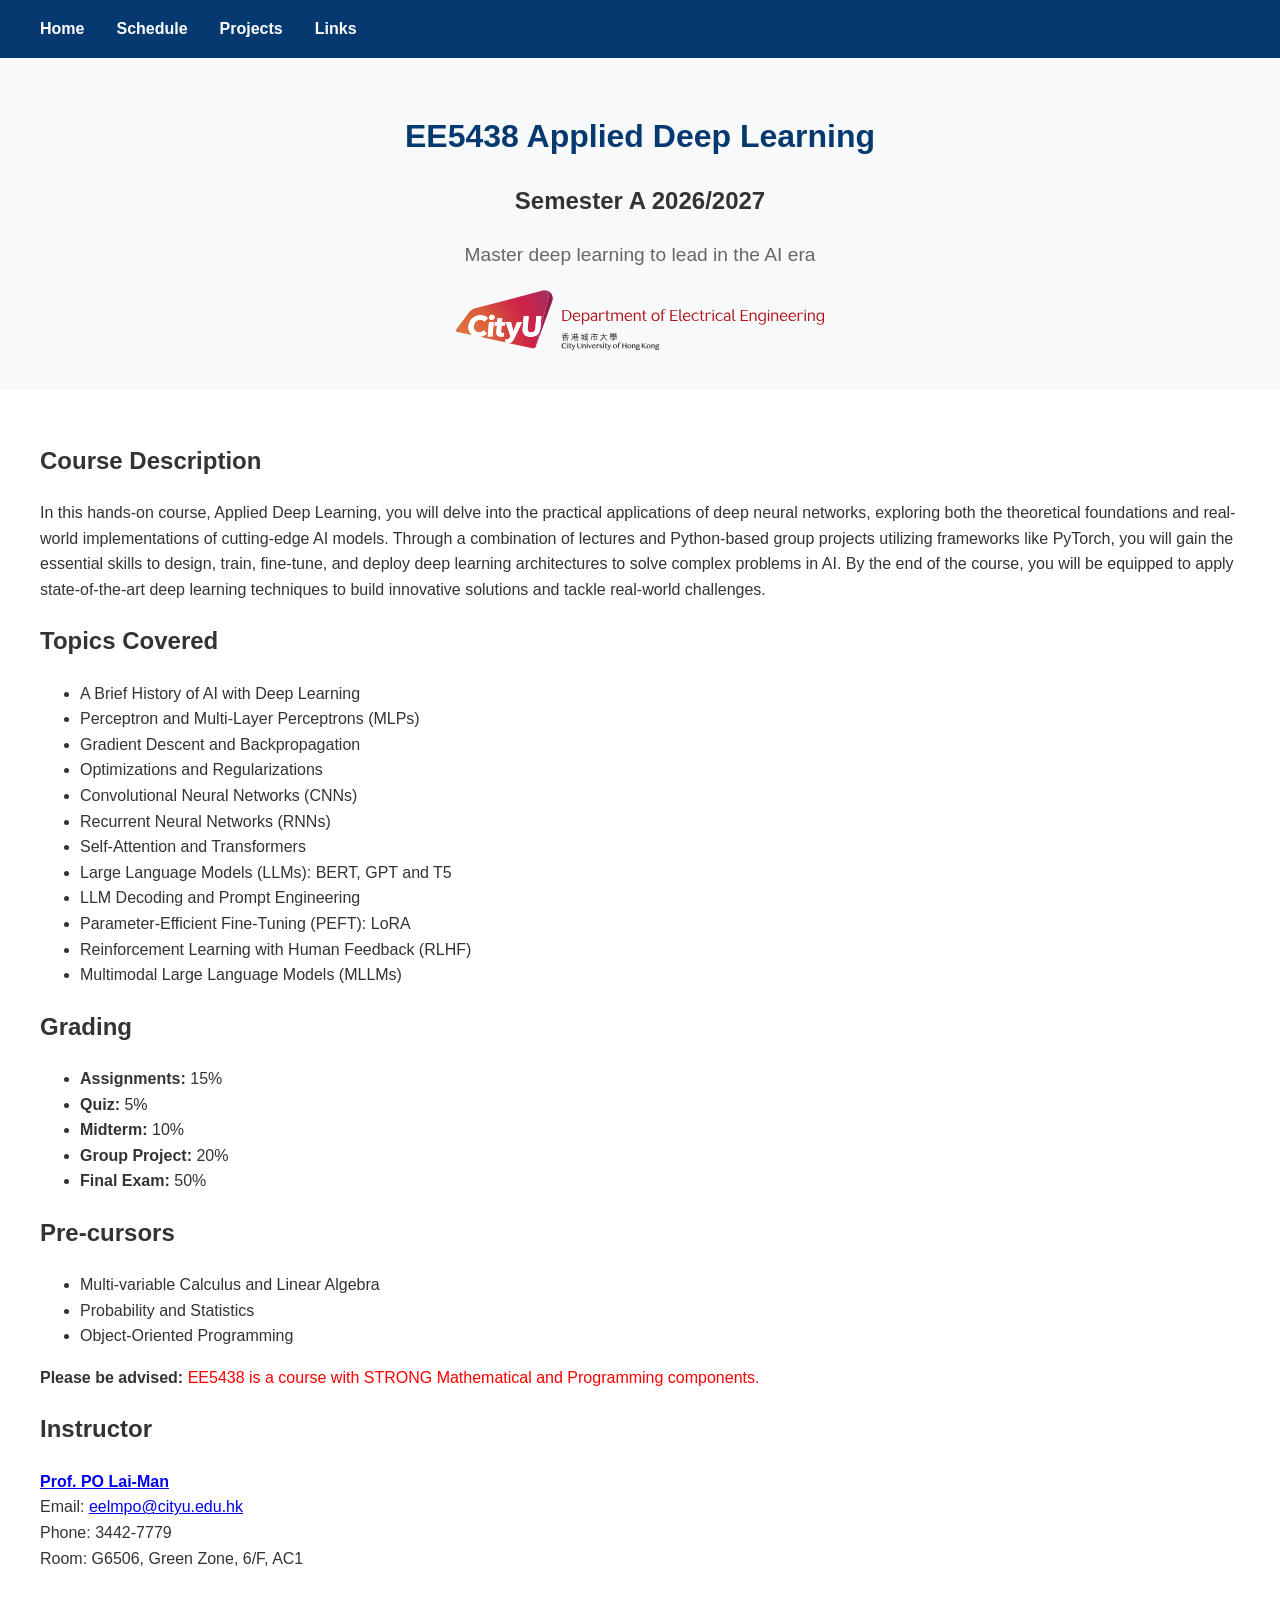
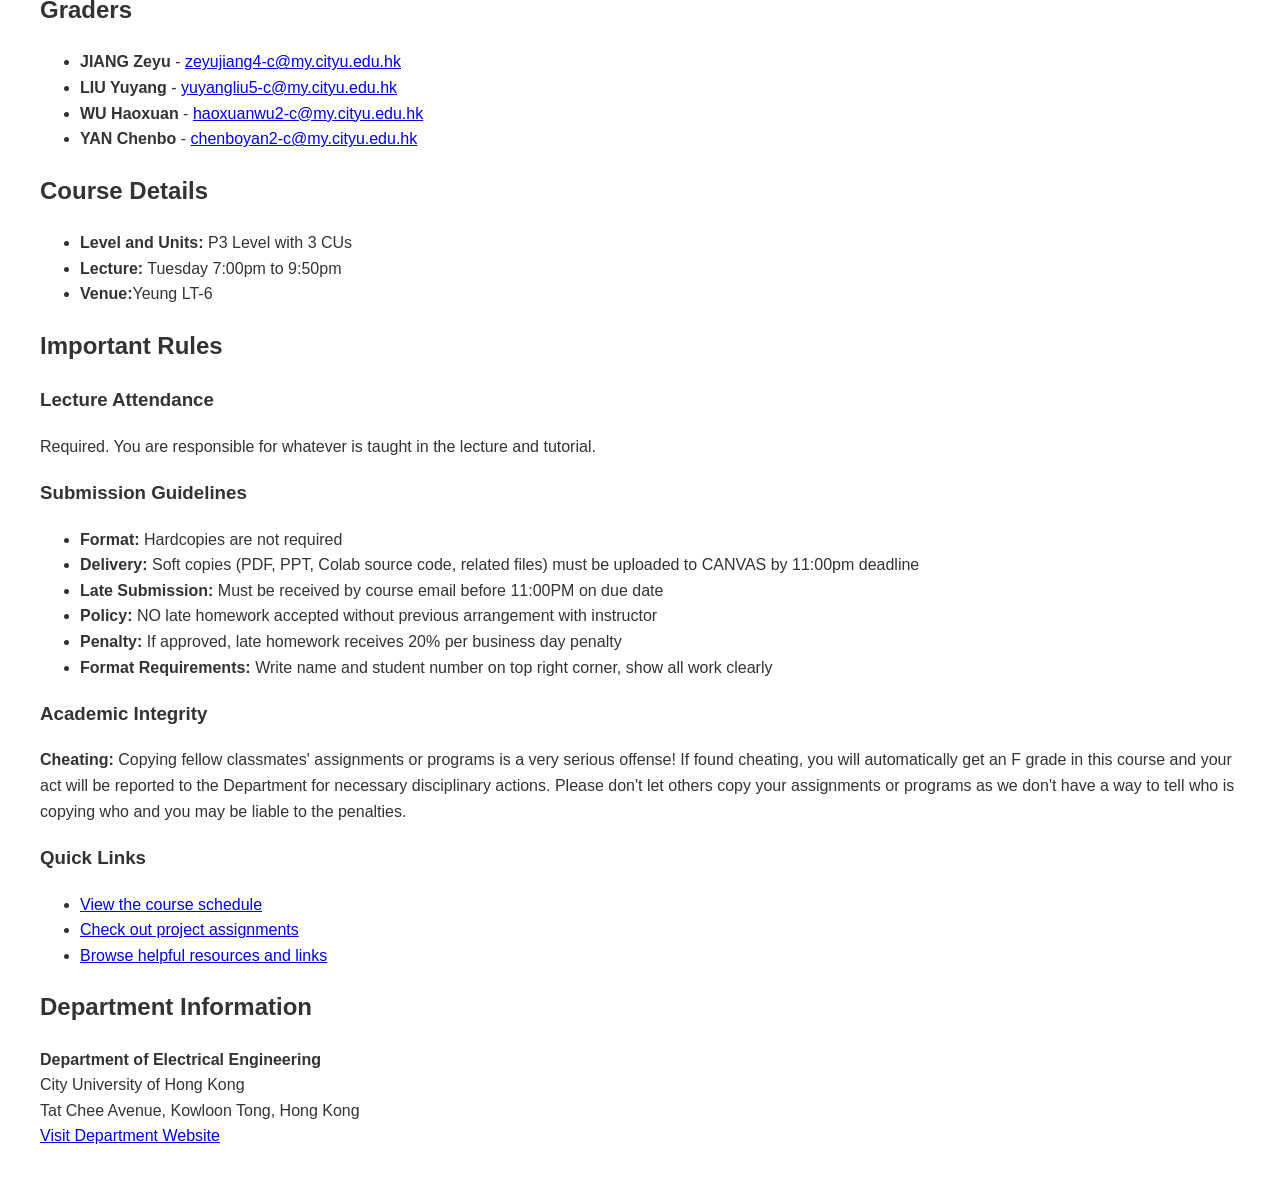
<file: ee5438/index.html>
<!DOCTYPE html>
<html lang="en">
<head>
    <meta charset="UTF-8">
    <meta name="viewport" content="width=device-width, initial-scale=1.0">
    <title>EE5438 Applied Deep Learning Course Website</title>
    <meta name="description" content="In this hands-on course, Applied Deep Learning, you will delve into the practical applications of deep neural networks, exploring both the theoretical foundations and real-world implementations of cutting-edge AI models. Through a combination of lectures and Python-based group projects utilizing frameworks like PyTorch, you will gain the essential skills to design, train, fine-tune, and deploy deep learning architectures to solve complex problems in AI. By the end of the course, you will be equipped to apply state-of-the-art deep learning techniques to build innovative solutions and tackle real-world challenges.">
    <style>
        body {
            font-family: Arial, sans-serif;
            margin: 0;
            padding: 0;
            line-height: 1.6;
            color: #333;
        }
        header {
            background-color: #063970;
            color: white;
            padding: 1rem 0;
        }
        nav {
            max-width: 1200px;
            margin: 0 auto;
            padding: 0 2rem;
            display: flex;
            justify-content: space-between;
            align-items: center;
        }
        nav ul {
            list-style: none;
            padding: 0;
            margin: 0;
            display: flex;
        }
        nav li {
            margin-right: 2rem;
        }
        nav a {
            color: white;
            text-decoration: none;
            font-weight: bold;
        }
        nav a:hover {
            color: #FFA0A0;
        }
        .container {
            max-width: 1200px;
            margin: 0 auto;
            padding: 1rem;
        }
        .hero {
            background-color: #f8f9fa;
            padding: 1rem 0;
            margin-bottom: 1rem;
            text-align: center;
        }
        .hero h1 {
            color: #063970;
            margin-bottom: 0.5rem;
        }
        .hero p {
            font-size: 1.2rem;
            color: #666;
        }
    </style>
</head>
<body>
    <header>
        <nav>

            <ul>
                <li><a href="index.html">Home</a></li>
                <li><a href="schedule.html">Schedule</a></li>
                <li><a href="projects.html">Projects</a></li>
                <li><a href="links.html">Links</a></li>
            </ul>
        </nav>
    </header>

    <div class="hero">
        <div class="container">
            <h1>EE5438 Applied Deep Learning</h1>
            <h2>Semester A 2026/2027</h2>
            <p>Master deep learning to lead in the AI era</p>
            
            <a href="https://www.ee.cityu.edu.hk" target="_blank"><img src="images/ee_logo_eng_cmyk.svg" alt="EE Department Logo" height="60"></a>
        </div>
    </div>

    <div class="container">
        <h2>Course Description</h2>
        <p>In this hands-on course, Applied Deep Learning, you will delve into the practical applications of deep neural networks, exploring both the theoretical foundations and real-world implementations of cutting-edge AI models. Through a combination of lectures and Python-based group projects utilizing frameworks like PyTorch, you will gain the essential skills to design, train, fine-tune, and deploy deep learning architectures to solve complex problems in AI. By the end of the course, you will be equipped to apply state-of-the-art deep learning techniques to build innovative solutions and tackle real-world challenges.</p>
        
        <h2>Topics Covered</h2>
        <ul>
            <li>A Brief History of AI with Deep Learning</li>
            <li>Perceptron and Multi-Layer Perceptrons (MLPs)</li>
            <li>Gradient Descent and Backpropagation</li>
            <li>Optimizations and Regularizations</li>
            <li>Convolutional Neural Networks (CNNs)</li>
            <li>Recurrent Neural Networks (RNNs)</li>
            <li>Self-Attention and Transformers</li>
            <li>Large Language Models (LLMs): BERT, GPT and T5</li>
            <li>LLM Decoding and Prompt Engineering</li>
            <li>Parameter-Efficient Fine-Tuning (PEFT): LoRA</li>
            <li>Reinforcement Learning with Human Feedback (RLHF)</li>
            <li>Multimodal Large Language Models (MLLMs)</li>
        </ul>

        <h2>Grading</h2>
        <ul>
            <li><strong>Assignments:</strong> 15%</li>
            <li><strong>Quiz:</strong> 5%</li>
            <li><strong>Midterm:</strong> 10%</li>
            <li><strong>Group Project:</strong> 20%</li>
            <li><strong>Final Exam:</strong> 50%</li>
        </ul>

        <h2>Pre-cursors</h2>
        <ul>
            <li>Multi-variable Calculus and Linear Algebra</li>
            <li>Probability and Statistics</li>
            <li>Object-Oriented Programming</li>
        </ul>
        <p><strong>Please be advised:</strong> <font color=RED>EE5438 is a course with STRONG Mathematical and Programming components.</font></p>
    

        <h2>Instructor</h2>
        <p><strong><a href="https://eelmpo.github.io/index.html">Prof. PO Lai-Man</a></strong><br>
        Email: <a href="mailto:eelmpo@cityu.edu.hk">eelmpo@cityu.edu.hk</a><br>
        Phone: 3442-7779<br>
        Room: G6506, Green Zone, 6/F, AC1</p>

        <h2>Graders</h2>
        <ul>
            <li><strong>JIANG Zeyu</strong> - <a href="mailto:zeyujiang4-c@my.cityu.edu.hk">zeyujiang4-c@my.cityu.edu.hk</a></li>    
            <li><strong>LIU Yuyang</strong> - <a href="mailto:yuyangliu5-c@my.cityu.edu.hk">yuyangliu5-c@my.cityu.edu.hk</a></li>        
            <li><strong>WU Haoxuan</strong> - <a href="mailto:haoxuanwu2-c@my.cityu.edu.hk">haoxuanwu2-c@my.cityu.edu.hk</a></li> 
            <li><strong>YAN Chenbo</strong> - <a href="mailto:chenboyan2-c@my.cityu.edu.hk">chenboyan2-c@my.cityu.edu.hk</a></li> 
<!--                <li><strong>LI Kun</strong> - <a href="mailto:kunli25-c@my.cityu.edu.hk">kunli25-c@my.cityu.edu.hk</a></li>                   -->
                        
        </ul>

        <h2>Course Details</h2>
        <ul>
            <li><strong>Level and Units:</strong> P3 Level with 3 CUs</li>
            <li><strong>Lecture:</strong> Tuesday 7:00pm to 9:50pm</li>
            <li><strong>Venue:</strong>Yeung LT-6</li>
        </ul>

        <h2>Important Rules</h2>
        
        <h3>Lecture Attendance</h3>
        <p>Required. You are responsible for whatever is taught in the lecture and tutorial.</p>

        <h3>Submission Guidelines</h3>
        <ul>
            <li><strong>Format:</strong> Hardcopies are not required</li>
            <li><strong>Delivery:</strong> Soft copies (PDF, PPT, Colab source code, related files) must be uploaded to CANVAS by 11:00pm deadline</li>
            <li><strong>Late Submission:</strong> Must be received by course email before 11:00PM on due date</li>
            <li><strong>Policy:</strong> NO late homework accepted without previous arrangement with instructor</li>
            <li><strong>Penalty:</strong> If approved, late homework receives 20% per business day penalty</li>
            <li><strong>Format Requirements:</strong> Write name and student number on top right corner, show all work clearly</li>
        </ul>

        <h3>Academic Integrity</h3>
        <p><strong>Cheating:</strong> Copying fellow classmates' assignments or programs is a very serious offense! If found cheating, you will automatically get an F grade in this course and your act will be reported to the Department for necessary disciplinary actions. Please don't let others copy your assignments or programs as we don't have a way to tell who is copying who and you may be liable to the penalties.</p>
        
        
        <h3>Quick Links</h3>
        <ul>
            <li><a href="schedule.html">View the course schedule</a></li>
            <li><a href="projects.html">Check out project assignments</a></li>
            <li><a href="links.html">Browse helpful resources and links</a></li>
        </ul>
        
        
        <h2>Department Information</h2>
        <p><strong>Department of Electrical Engineering</strong><br>
        City University of Hong Kong<br>
        Tat Chee Avenue, Kowloon Tong, Hong Kong<br>
        <a href="https://www.cityu.edu.hk/ee" target="_blank">Visit Department Website</a></p>
    </div>
</body>
</html>
</file>
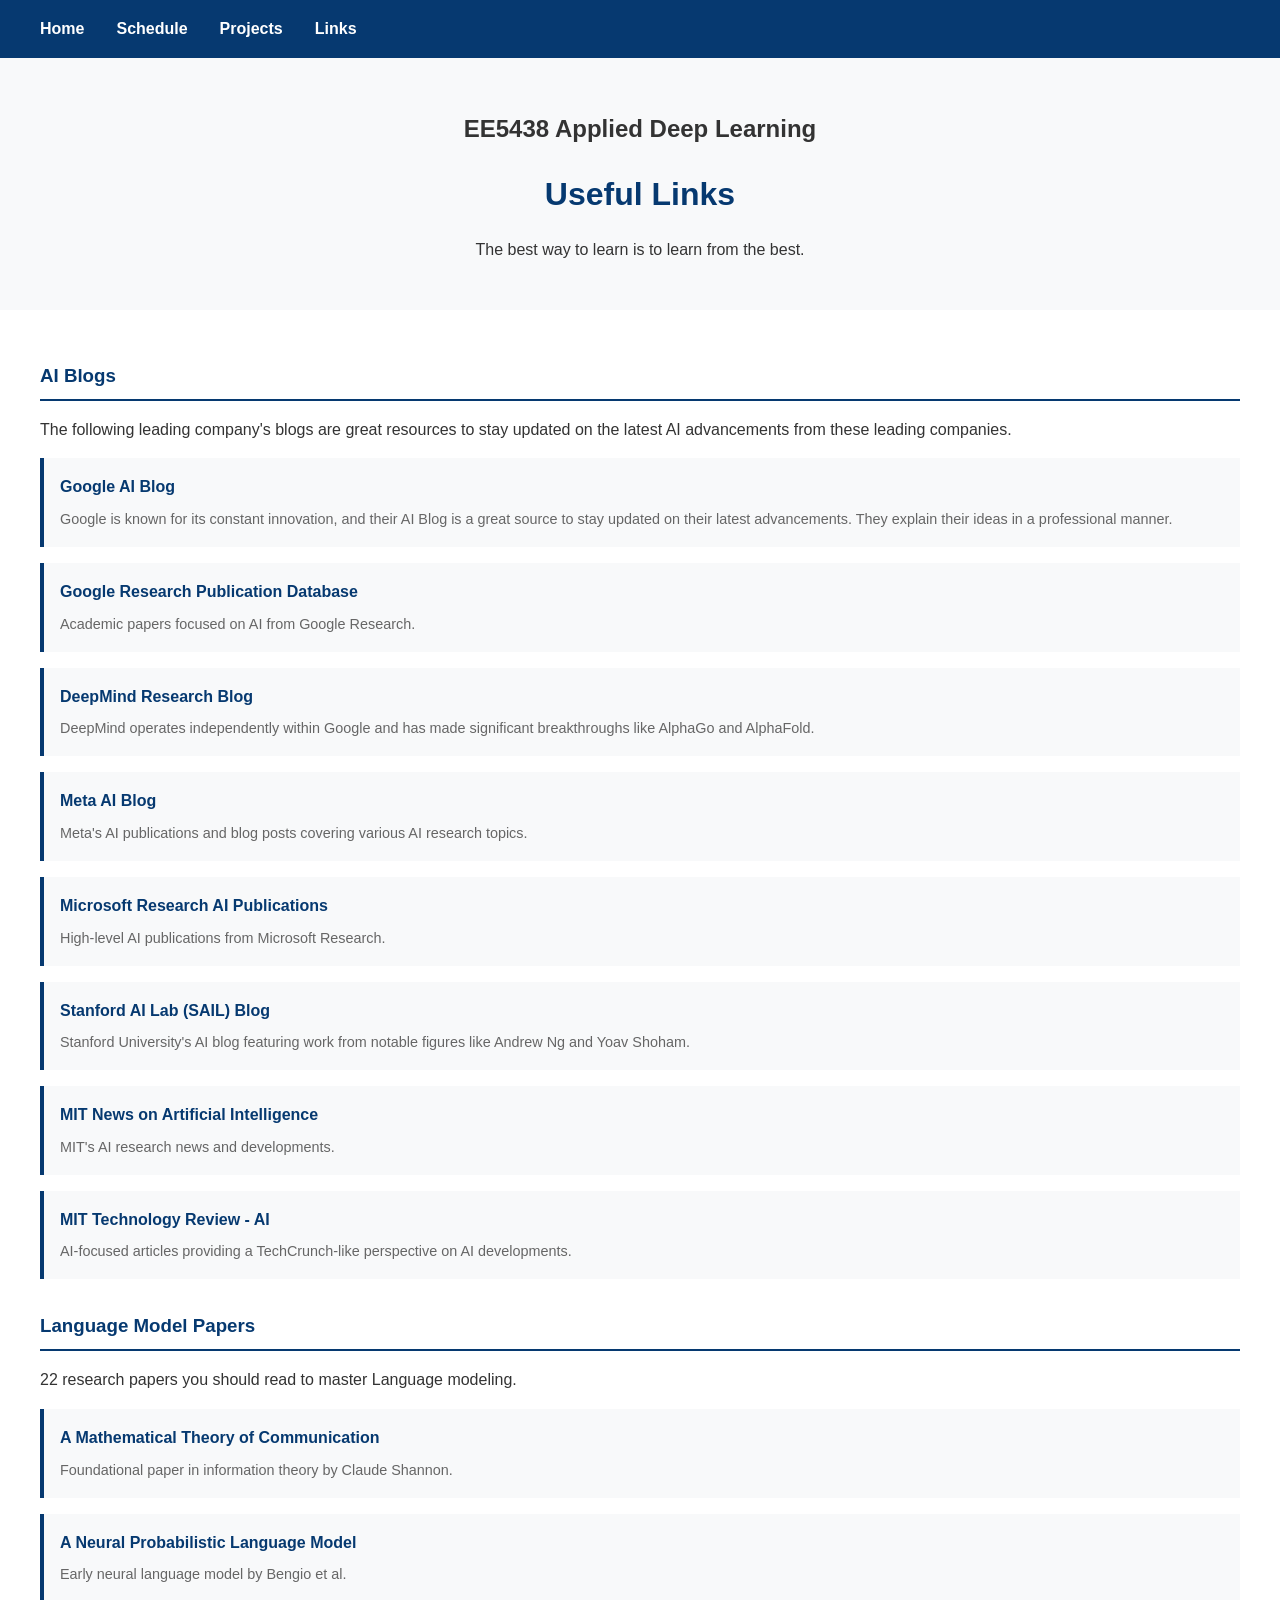
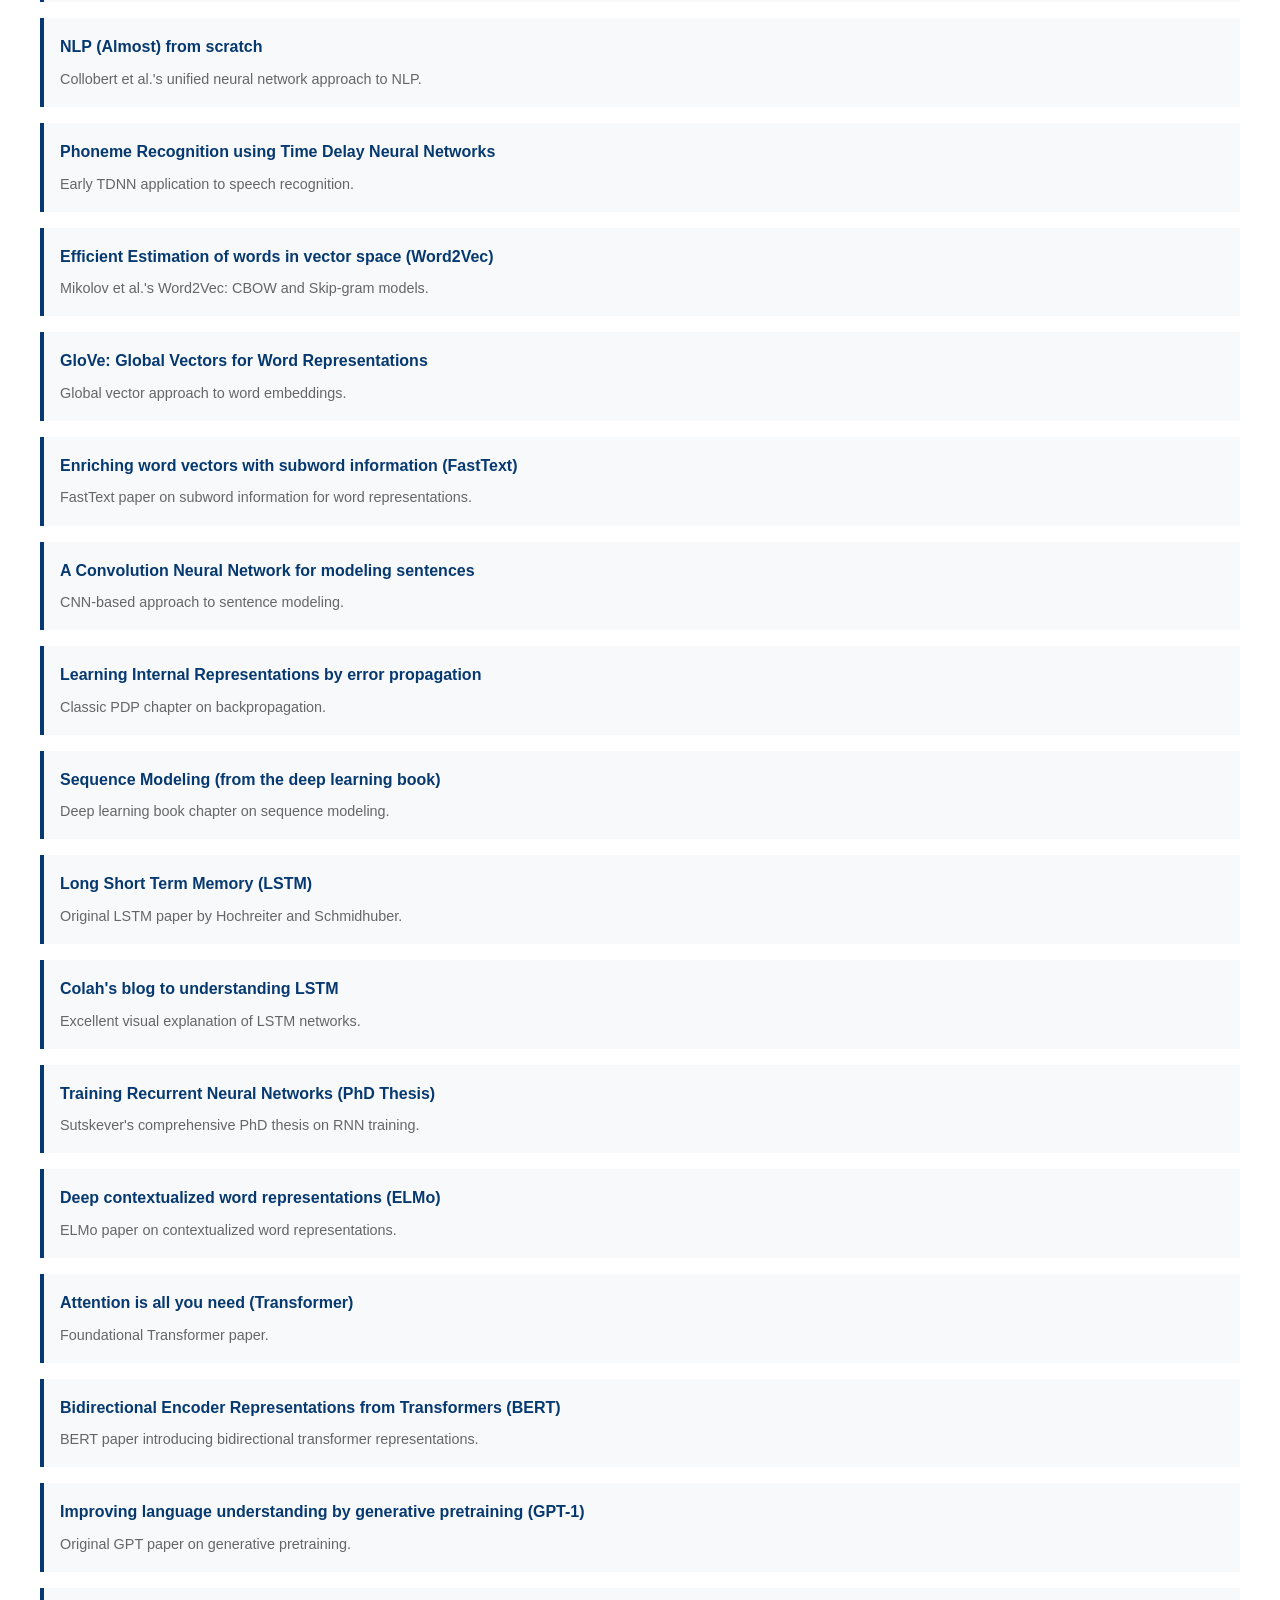
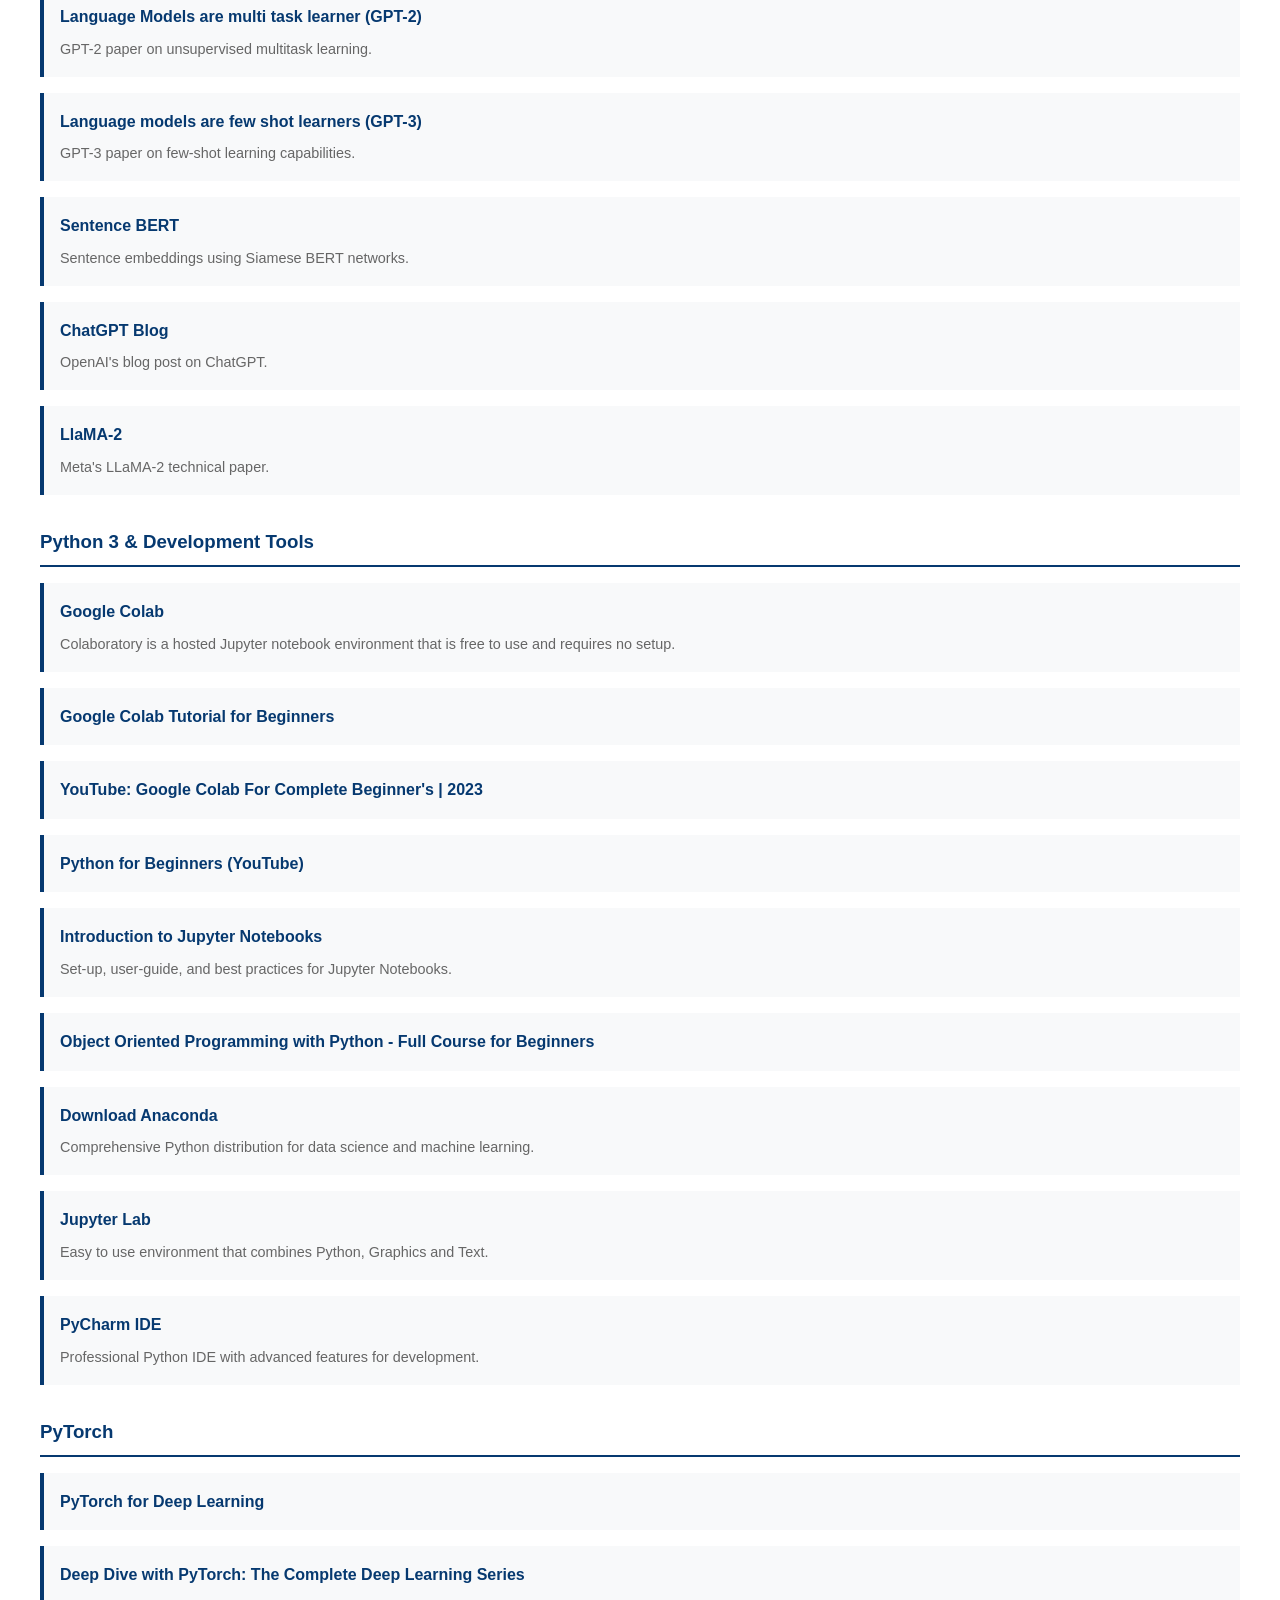
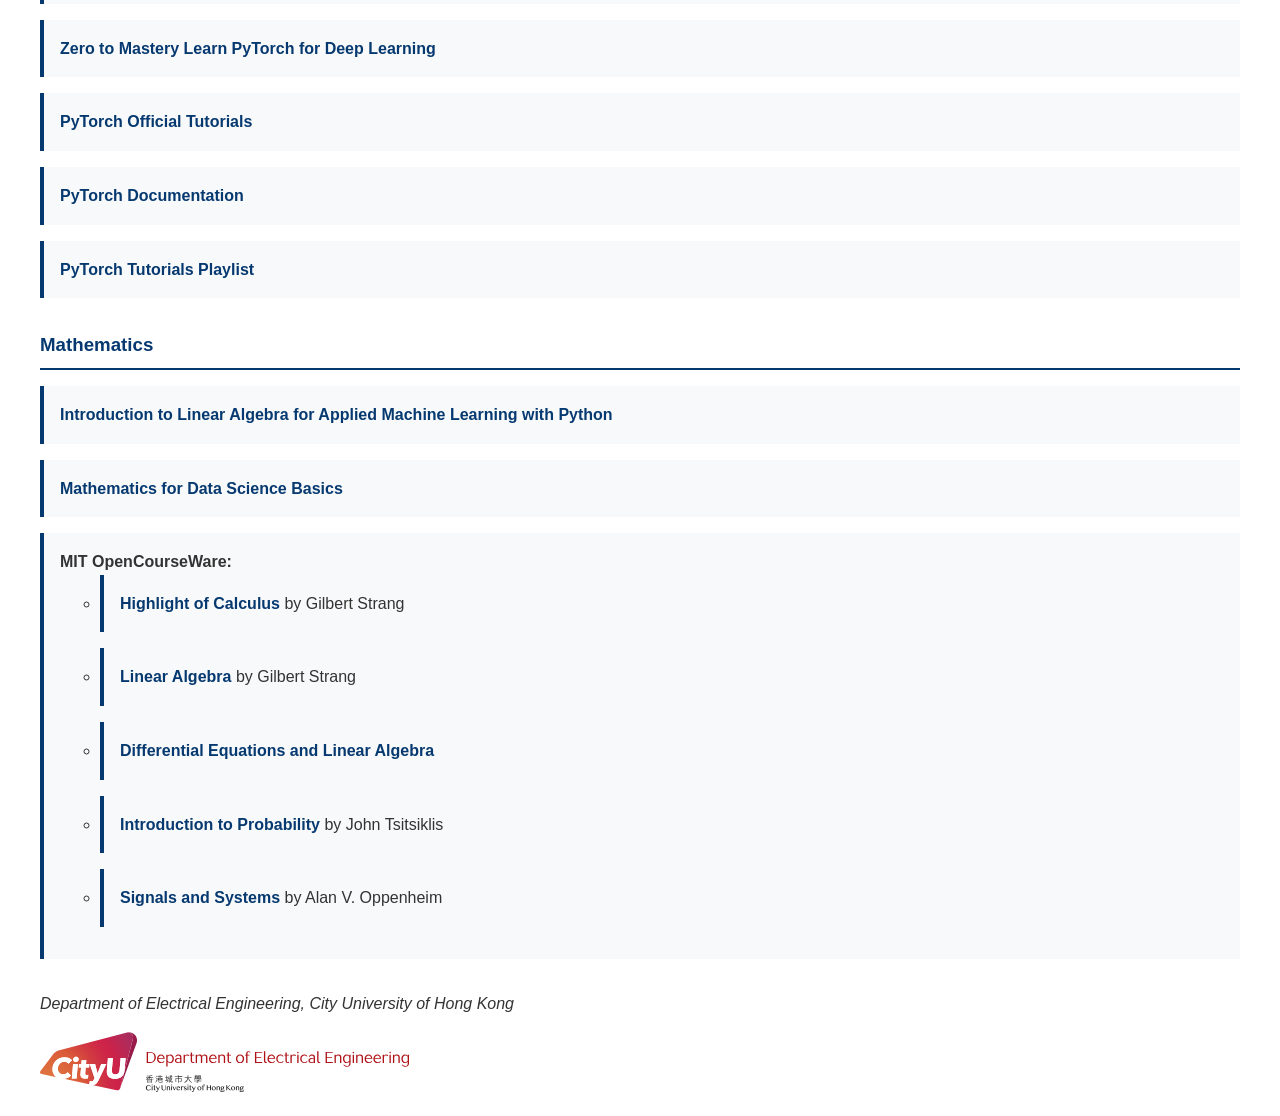
<file: ee5438/links.html>
<!DOCTYPE html>
<html lang="en">
<head>
    <meta charset="UTF-8">
    <meta name="viewport" content="width=device-width, initial-scale=1.0">
    <title>Useful Links</title>
    <style>
        body {
            font-family: Arial, sans-serif;
            margin: 0;
            padding: 0;
            line-height: 1.6;
            color: #333;
        }
        header {
            background-color: #063970;
            color: white;
            padding: 1rem 0;
        }
        nav {
            max-width: 1200px;
            margin: 0 auto;
            padding: 0 2rem;
            display: flex;
            justify-content: space-between;
            align-items: center;
        }
        nav ul {
            list-style: none;
            padding: 0;
            margin: 0;
            display: flex;
        }
        nav li {
            margin-right: 2rem;
        }
        nav a {
            color: white;
            text-decoration: none;
            font-weight: bold;
        }
        nav a:hover {
            color: #FFA0A0;
        }
        .container {
            max-width: 1200px;
            margin: 0 auto;
            padding: 1rem;
        }
        .hero {
            background-color: #f8f9fa;
            padding: 1rem 0;
            margin-bottom: 1rem;
            text-align: center;
        }
        .hero h1 {
            color: #063970;
            margin-bottom: 0.5rem;
        }
        .link-section {
            margin-bottom: 2rem;
        }
        .link-section h3 {
            color: #063970;
            border-bottom: 2px solid #063970;
            padding-bottom: 0.5rem;
            margin-bottom: 1rem;
        }
        .link-list {
            list-style: none;
            padding: 0;
        }
        .link-list li {
            margin-bottom: 1rem;
            padding: 1rem;
            background-color: #f8f9fa;
            border-left: 4px solid #063970;
        }
        .link-list a {
            color: #063970;
            text-decoration: none;
            font-weight: bold;
        }
        .link-list a:hover {
            color: #C8102E;
            text-decoration: underline;
        }
        .link-description {
            color: #666;
            font-size: 0.9rem;
            margin-top: 0.5rem;
        }
    </style>
</head>
<body>
    <header>
        <nav>
            <ul>
                <li><a href="index.html">Home</a></li>
                <li><a href="schedule.html">Schedule</a></li>
                <li><a href="projects.html">Projects</a></li>
                <li><a href="links.html">Links</a></li>
            </ul>
        </nav>
    </header>

    <div class="hero">
        <div class="container">
            <h2>EE5438 Applied Deep Learning</h2>
            <h1>Useful Links</h1>
            <p>The best way to learn is to learn from the best.</p>
        </div>
    </div>

    <div class="container">
        <div class="link-section">
            <h3>AI Blogs</h3>
            <p>The following leading company's blogs are great resources to stay updated on the latest AI advancements from these leading companies.</p>
            <ul class="link-list">
                <li>
                    <a href="https://blog.research.google/" target="_blank">Google AI Blog</a>
                    <div class="link-description">Google is known for its constant innovation, and their AI Blog is a great source to stay updated on their latest advancements. They explain their ideas in a professional manner.</div>
                </li>
                <li>
                    <a href="https://research.google/pubs/?area=algorithms-and-theory&team=ai-fundamentals-applications" target="_blank">Google Research Publication Database</a>
                    <div class="link-description">Academic papers focused on AI from Google Research.</div>
                </li>
                <li>
                    <a href="https://deepmind.google/discover/blog/" target="_blank">DeepMind Research Blog</a>
                    <div class="link-description">DeepMind operates independently within Google and has made significant breakthroughs like AlphaGo and AlphaFold.</div>
                </li>
                <li>
                    <a href="https://ai.meta.com/blog/" target="_blank">Meta AI Blog</a>
                    <div class="link-description">Meta's AI publications and blog posts covering various AI research topics.</div>
                </li>
                <li>
                    <a href="https://www.microsoft.com/en-us/research/research-area/artificial-intelligence/?facet%5Btax%5D%5Bmsr-research-area%5D%5B0%5D=13556&sort_by=most-recent" target="_blank">Microsoft Research AI Publications</a>
                    <div class="link-description">High-level AI publications from Microsoft Research.</div>
                </li>
                <li>
                    <a href="https://ai.stanford.edu/blog/" target="_blank">Stanford AI Lab (SAIL) Blog</a>
                    <div class="link-description">Stanford University's AI blog featuring work from notable figures like Andrew Ng and Yoav Shoham.</div>
                </li>
                <li>
                    <a href="https://news.mit.edu/topic/artificial-intelligence2" target="_blank">MIT News on Artificial Intelligence</a>
                    <div class="link-description">MIT's AI research news and developments.</div>
                </li>
                <li>
                    <a href="https://www.technologyreview.com/topic/artificial-intelligence/" target="_blank">MIT Technology Review - AI</a>
                    <div class="link-description">AI-focused articles providing a TechCrunch-like perspective on AI developments.</div>
                </li>
            </ul>
        </div>

        <div class="link-section">
            <h3>Language Model Papers</h3>
            <p>22 research papers you should read to master Language modeling.</p>
            <ol class="link-list">
                <li>
                    <a href="https://people.math.harvard.edu/~ctm/home/text/others/shannon/entropy/entropy.pdf" target="_blank">A Mathematical Theory of Communication</a>
                    <div class="link-description">Foundational paper in information theory by Claude Shannon.</div>
                </li>
                <li>
                    <a href="https://www.jmlr.org/papers/volume3/bengio03a/bengio03a.pdf" target="_blank">A Neural Probabilistic Language Model</a>
                    <div class="link-description">Early neural language model by Bengio et al.</div>
                </li>
                <li>
                    <a href="https://www.jmlr.org/papers/volume12/collobert11a/collobert11a.pdf" target="_blank">NLP (Almost) from scratch</a>
                    <div class="link-description">Collobert et al.'s unified neural network approach to NLP.</div>
                </li>
                <li>
                    <a href="https://www.cs.toronto.edu/~fritz/absps/waibelTDNN.pdf" target="_blank">Phoneme Recognition using Time Delay Neural Networks</a>
                    <div class="link-description">Early TDNN application to speech recognition.</div>
                </li>
                <li>
                    <a href="https://arxiv.org/pdf/1301.3781.pdf" target="_blank">Efficient Estimation of words in vector space (Word2Vec)</a>
                    <div class="link-description">Mikolov et al.'s Word2Vec: CBOW and Skip-gram models.</div>
                </li>
                <li>
                    <a href="https://nlp.stanford.edu/pubs/glove.pdf" target="_blank">GloVe: Global Vectors for Word Representations</a>
                    <div class="link-description">Global vector approach to word embeddings.</div>
                </li>
                <li>
                    <a href="https://arxiv.org/pdf/1607.04606.pdf" target="_blank">Enriching word vectors with subword information (FastText)</a>
                    <div class="link-description">FastText paper on subword information for word representations.</div>
                </li>
                <li>
                    <a href="https://arxiv.org/pdf/1404.2188.pdf" target="_blank">A Convolution Neural Network for modeling sentences</a>
                    <div class="link-description">CNN-based approach to sentence modeling.</div>
                </li>
                <li>
                    <a href="https://stanford.edu/~jlmcc/papers/PDP/Volume%201/Chap8_PDP86.pdf" target="_blank">Learning Internal Representations by error propagation</a>
                    <div class="link-description">Classic PDP chapter on backpropagation.</div>
                </li>
                <li>
                    <a href="https://www.deeplearningbook.org/contents/rnn.html#pf1d" target="_blank">Sequence Modeling (from the deep learning book)</a>
                    <div class="link-description">Deep learning book chapter on sequence modeling.</div>
                </li>
                <li>
                    <a href="https://www.bioinf.jku.at/publications/older/2604.pdf" target="_blank">Long Short Term Memory (LSTM)</a>
                    <div class="link-description">Original LSTM paper by Hochreiter and Schmidhuber.</div>
                </li>
                <li>
                    <a href="https://colah.github.io/posts/2015-08-Understanding-LSTMs/" target="_blank">Colah's blog to understanding LSTM</a>
                    <div class="link-description">Excellent visual explanation of LSTM networks.</div>
                </li>
                <li>
                    <a href="https://www.cs.utoronto.ca/~ilya/pubs/ilya_sutskever_phd_thesis.pdf" target="_blank">Training Recurrent Neural Networks (PhD Thesis)</a>
                    <div class="link-description">Sutskever's comprehensive PhD thesis on RNN training.</div>
                </li>
                <li>
                    <a href="https://arxiv.org/pdf/1802.05365.pdf" target="_blank">Deep contextualized word representations (ELMo)</a>
                    <div class="link-description">ELMo paper on contextualized word representations.</div>
                </li>
                <li>
                    <a href="https://arxiv.org/pdf/1706.03762.pdf" target="_blank">Attention is all you need (Transformer)</a>
                    <div class="link-description">Foundational Transformer paper.</div>
                </li>
                <li>
                    <a href="https://arxiv.org/pdf/1810.04805.pdf" target="_blank">Bidirectional Encoder Representations from Transformers (BERT)</a>
                    <div class="link-description">BERT paper introducing bidirectional transformer representations.</div>
                </li>
                <li>
                    <a href="https://s3-us-west-2.amazonaws.com/openai-assets/research-covers/language-unsupervised/language_understanding_paper.pdf" target="_blank">Improving language understanding by generative pretraining (GPT-1)</a>
                    <div class="link-description">Original GPT paper on generative pretraining.</div>
                </li>
                <li>
                    <a href="https://d4mucfpksywv.cloudfront.net/better-language-models/language_models_are_unsupervised_multitask_learners.pdf" target="_blank">Language Models are multi task learner (GPT-2)</a>
                    <div class="link-description">GPT-2 paper on unsupervised multitask learning.</div>
                </li>
                <li>
                    <a href="https://arxiv.org/pdf/2005.14165.pdf" target="_blank">Language models are few shot learners (GPT-3)</a>
                    <div class="link-description">GPT-3 paper on few-shot learning capabilities.</div>
                </li>
                <li>
                    <a href="https://arxiv.org/pdf/1908.10084.pdf" target="_blank">Sentence BERT</a>
                    <div class="link-description">Sentence embeddings using Siamese BERT networks.</div>
                </li>
                <li>
                    <a href="https://openai.com/blog/chatgpt" target="_blank">ChatGPT Blog</a>
                    <div class="link-description">OpenAI's blog post on ChatGPT.</div>
                </li>
                <li>
                    <a href="https://scontent.fhkg4-2.fna.fbcdn.net/v/t39.2365-6/10000000_662098952474184_2584067087619170692_n.pdf" target="_blank">LlaMA-2</a>
                    <div class="link-description">Meta's LLaMA-2 technical paper.</div>
                </li>
            <ol>
        </div>

        <div class="link-section">
            <h3>Python 3 & Development Tools</h3>
            <ul class="link-list">
                <li>
                    <a href="https://colab.google/" target="_blank">Google Colab</a>
                    <div class="link-description">Colaboratory is a hosted Jupyter notebook environment that is free to use and requires no setup.</div>
                </li>
                <li>
                    <a href="https://medium.com/swlh/the-best-place-to-get-started-with-ai-google-colab-tutorial-for-beginners-715e64bb603b" target="_blank">Google Colab Tutorial for Beginners</a>
                </li>
                <li>
                    <a href="https://www.youtube.com/watch?v=Xi9-W26cDBs" target="_blank">YouTube: Google Colab For Complete Beginner's | 2023</a>
                </li>
                <li>
                    <a href="https://www.youtube.com/playlist?list=PLlrxD0HtieHhS8VzuMCfQD4uJ9yne1mE6" target="_blank">Python for Beginners (YouTube)</a>
                </li>
                <li>
                    <a href="https://pabloinsente.github.io/intro-jupyter-ide" target="_blank">Introduction to Jupyter Notebooks</a>
                    <div class="link-description">Set-up, user-guide, and best practices for Jupyter Notebooks.</div>
                </li>
                <li>
                    <a href="https://www.youtube.com/watch?v=Ej_02ICOIgs" target="_blank">Object Oriented Programming with Python - Full Course for Beginners</a>
                </li>
                <li>
                    <a href="https://www.anaconda.com/download" target="_blank">Download Anaconda</a>
                    <div class="link-description">Comprehensive Python distribution for data science and machine learning.</div>
                </li>
                <li>
                    <a href="http://jupyter.org/" target="_blank">Jupyter Lab</a>
                    <div class="link-description">Easy to use environment that combines Python, Graphics and Text.</div>
                </li>
                <li>
                    <a href="https://www.jetbrains.com/pycharm/" target="_blank">PyCharm IDE</a>
                    <div class="link-description">Professional Python IDE with advanced features for development.</div>
                </li>
            </ul>
        </div>

        <div class="link-section">
            <h3>PyTorch</h3>
            <ul class="link-list">
                <li>
                    <a href="https://www.youtube.com/watch?v=vcJcl6yNqsI&list=PLYGr-4BOyxerp7E0kCAYfyyfAMycDjF7-&index=1" target="_blank">PyTorch for Deep Learning</a>
                </li>
                <li>
                    <a href="https://www.youtube.com/watch?v=A-rzknbjp5M&list=PLv8Cp2NvcY8D0SrHYWZWyOhV8r9eNierl" target="_blank">Deep Dive with PyTorch: The Complete Deep Learning Series</a>
                </li>
                <li>
                    <a href="https://www.learnpytorch.io/" target="_blank">Zero to Mastery Learn PyTorch for Deep Learning</a>
                </li>
                <li>
                    <a href="https://pytorch.org/tutorials/beginner/basics/intro.html" target="_blank">PyTorch Official Tutorials</a>
                </li>
                <li>
                    <a href="https://pytorch.org/docs/" target="_blank">PyTorch Documentation</a>
                </li>
                <li>
                    <a href="https://www.youtube.com/watch?v=EMXfZB8FVUA&list=PLqnslRFeH2UrcDBWF5mfPGpqQDSta6VK4" target="_blank">PyTorch Tutorials Playlist</a>
                </li>
            </ul>
        </div>

        <div class="link-section">
            <h3>Mathematics</h3>
            <ul class="link-list">
                <li>
                    <a href="https://pabloinsente.github.io/intro-linear-algebra" target="_blank">Introduction to Linear Algebra for Applied Machine Learning with Python</a>
                </li>
                <li>
                    <a href="https://www.youtube.com/watch?v=hEQ6j0eRDtg&list=PLvcbYUQ5t0UG5v62E_QO7UihkfePakzNA&index=1" target="_blank">Mathematics for Data Science Basics</a>
                </li>
                <li>
                    <strong>MIT OpenCourseWare:</strong>
                    <ul>
                        <li><a href="https://ocw.mit.edu/resources/res-18-005-highlights-of-calculus-spring-2010/highlights_of_calculus/" target="_blank">Highlight of Calculus</a> by Gilbert Strang</li>
                        <li><a href="https://ocw.mit.edu/courses/mathematics/18-06-linear-algebra-spring-2010/video-lectures/" target="_blank">Linear Algebra</a> by Gilbert Strang</li>
                        <li><a href="https://ocw.mit.edu/resources/res-18-009-learn-differential-equations-up-close-with-gilbert-strang-and-cleve-moler-fall-2015/differential-equations-and-linear-algebra/" target="_blank">Differential Equations and Linear Algebra</a></li>
                        <li><a href="https://ocw.mit.edu/resources/res-6-012-introduction-to-probability-spring-2018/" target="_blank">Introduction to Probability</a> by John Tsitsiklis</li>
                        <li><a href="https://ocw.mit.edu/resources/res-6-007-signals-and-systems-spring-2011/" target="_blank">Signals and Systems</a> by Alan V. Oppenheim</li>
                    </ul>
                </li>
            </ul>
        </div>


        <p><em>Department of  Electrical Engineering, City University of Hong Kong</em></p>
        <a href="https://www.ee.cityu.edu.hk" target="_blank"><img src="images/ee_logo_eng_cmyk.svg" alt="EE Department Logo" height="60"></a>
    </div>
</body>
</html>
</file>
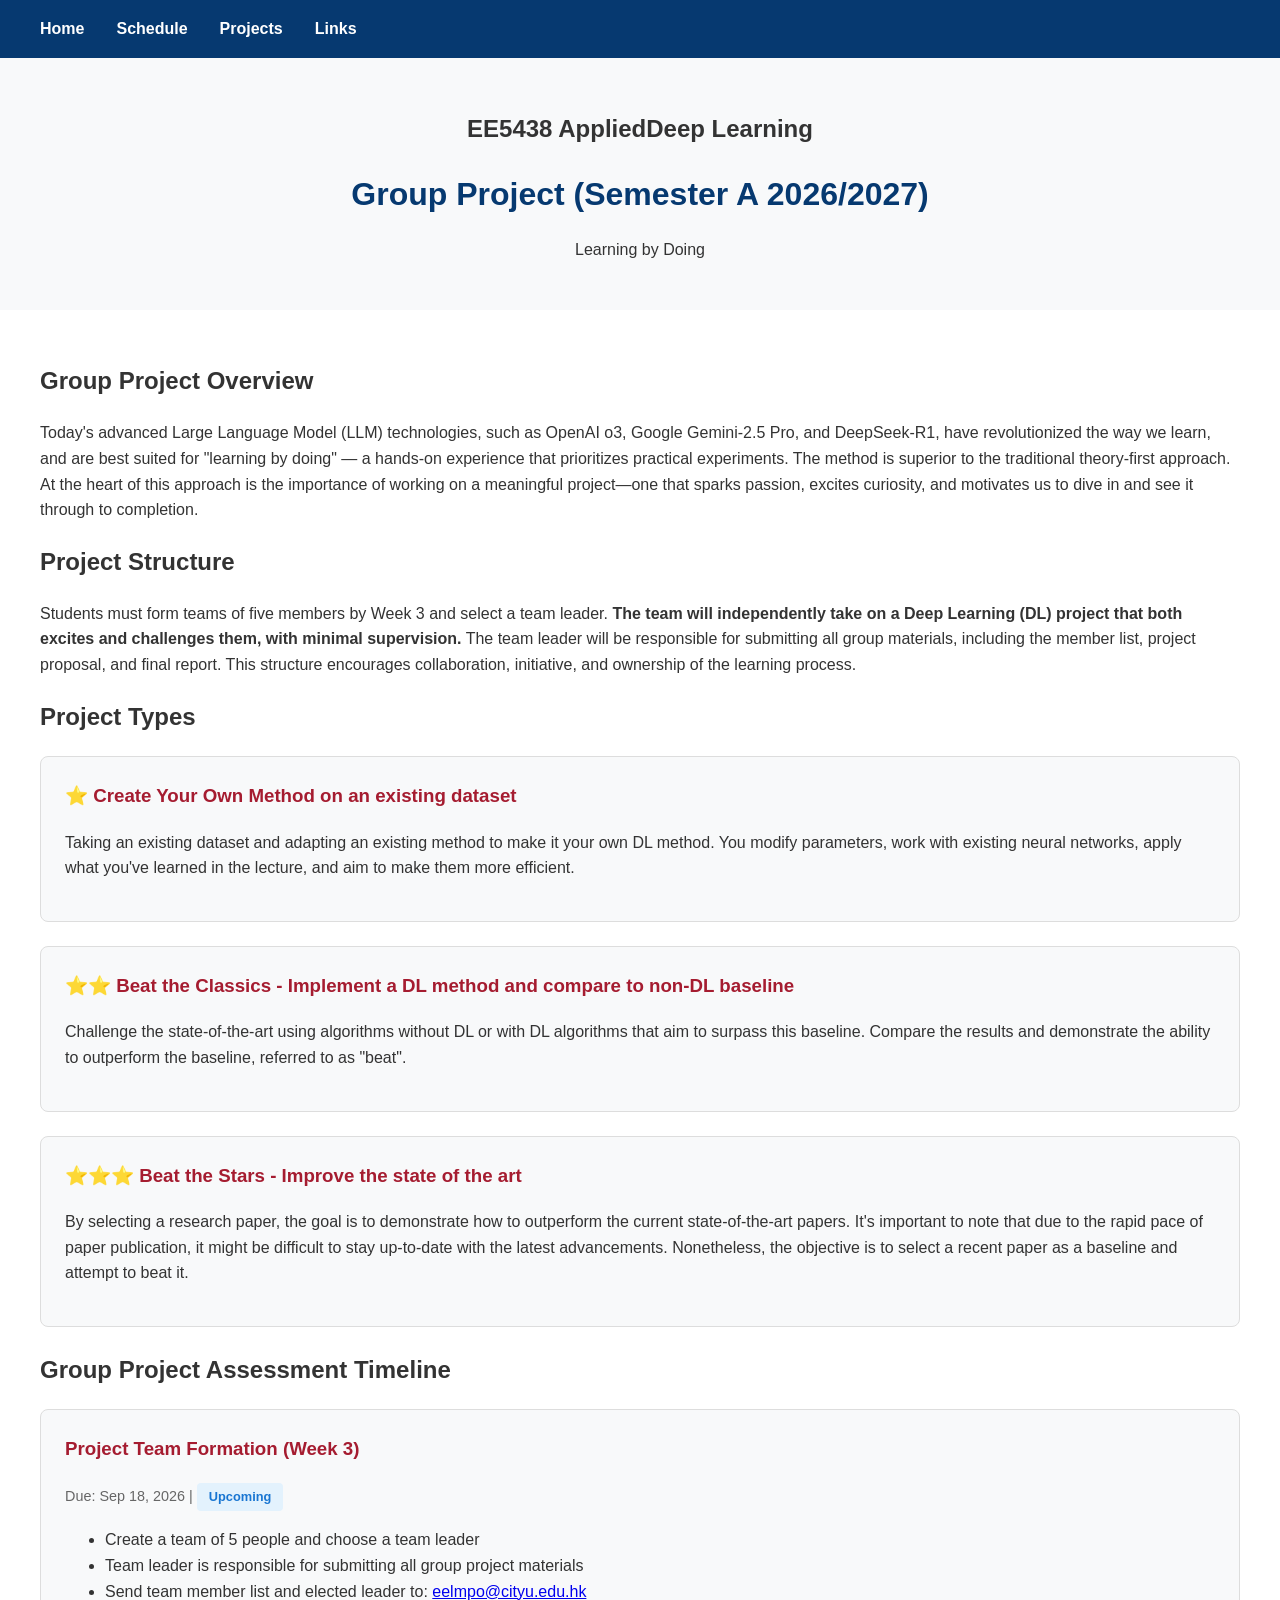
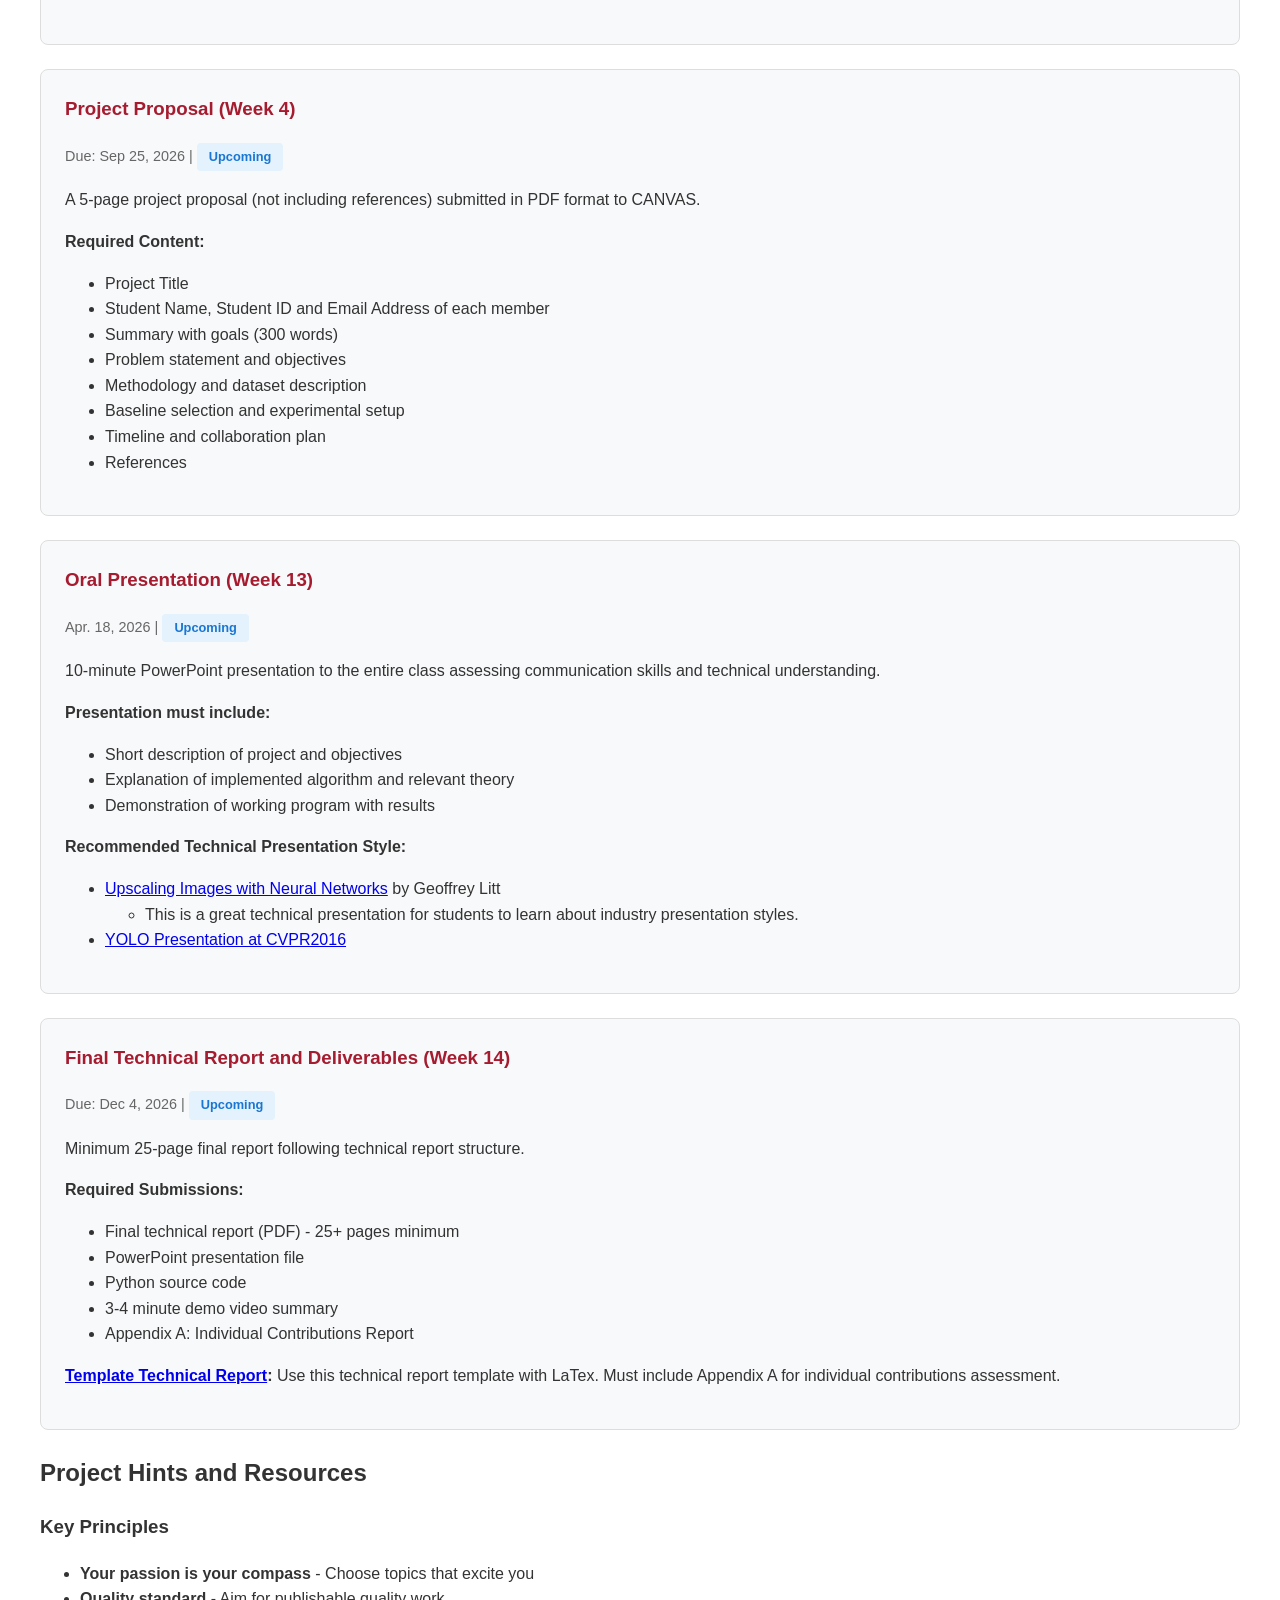
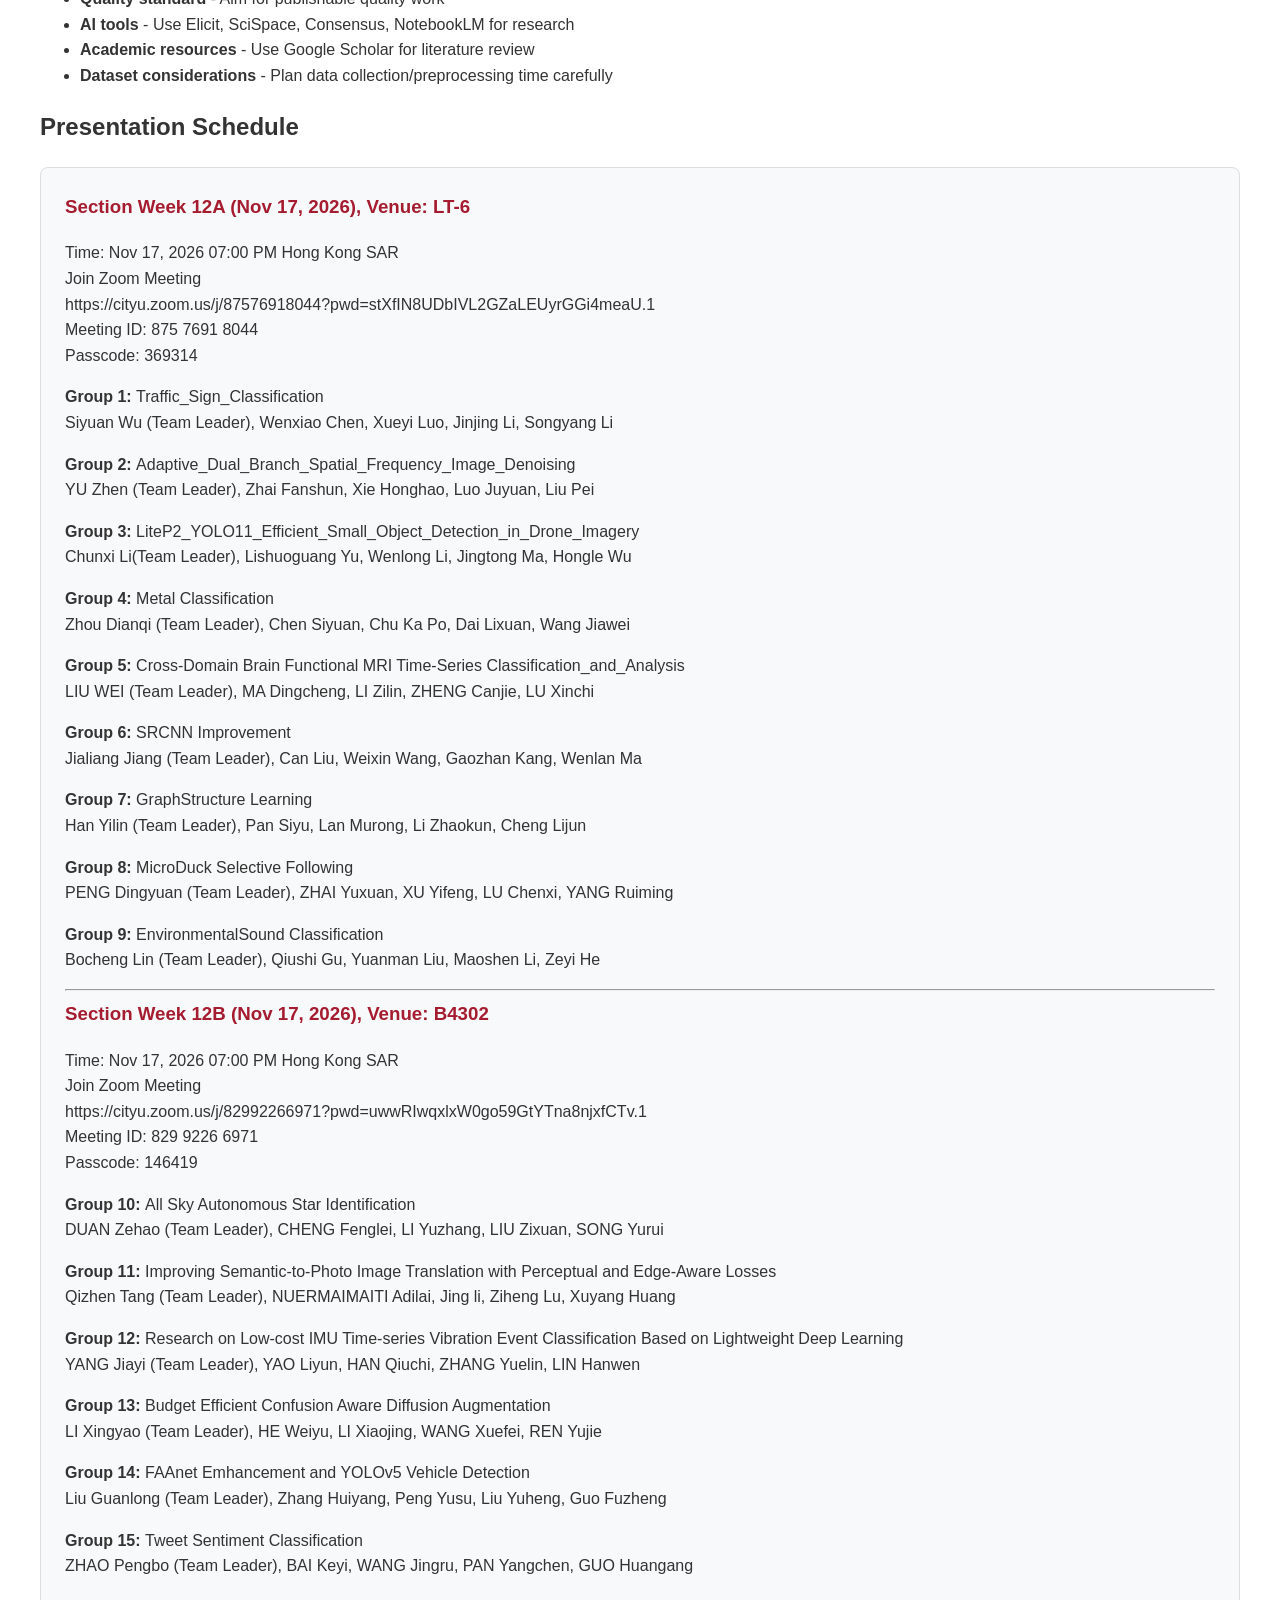
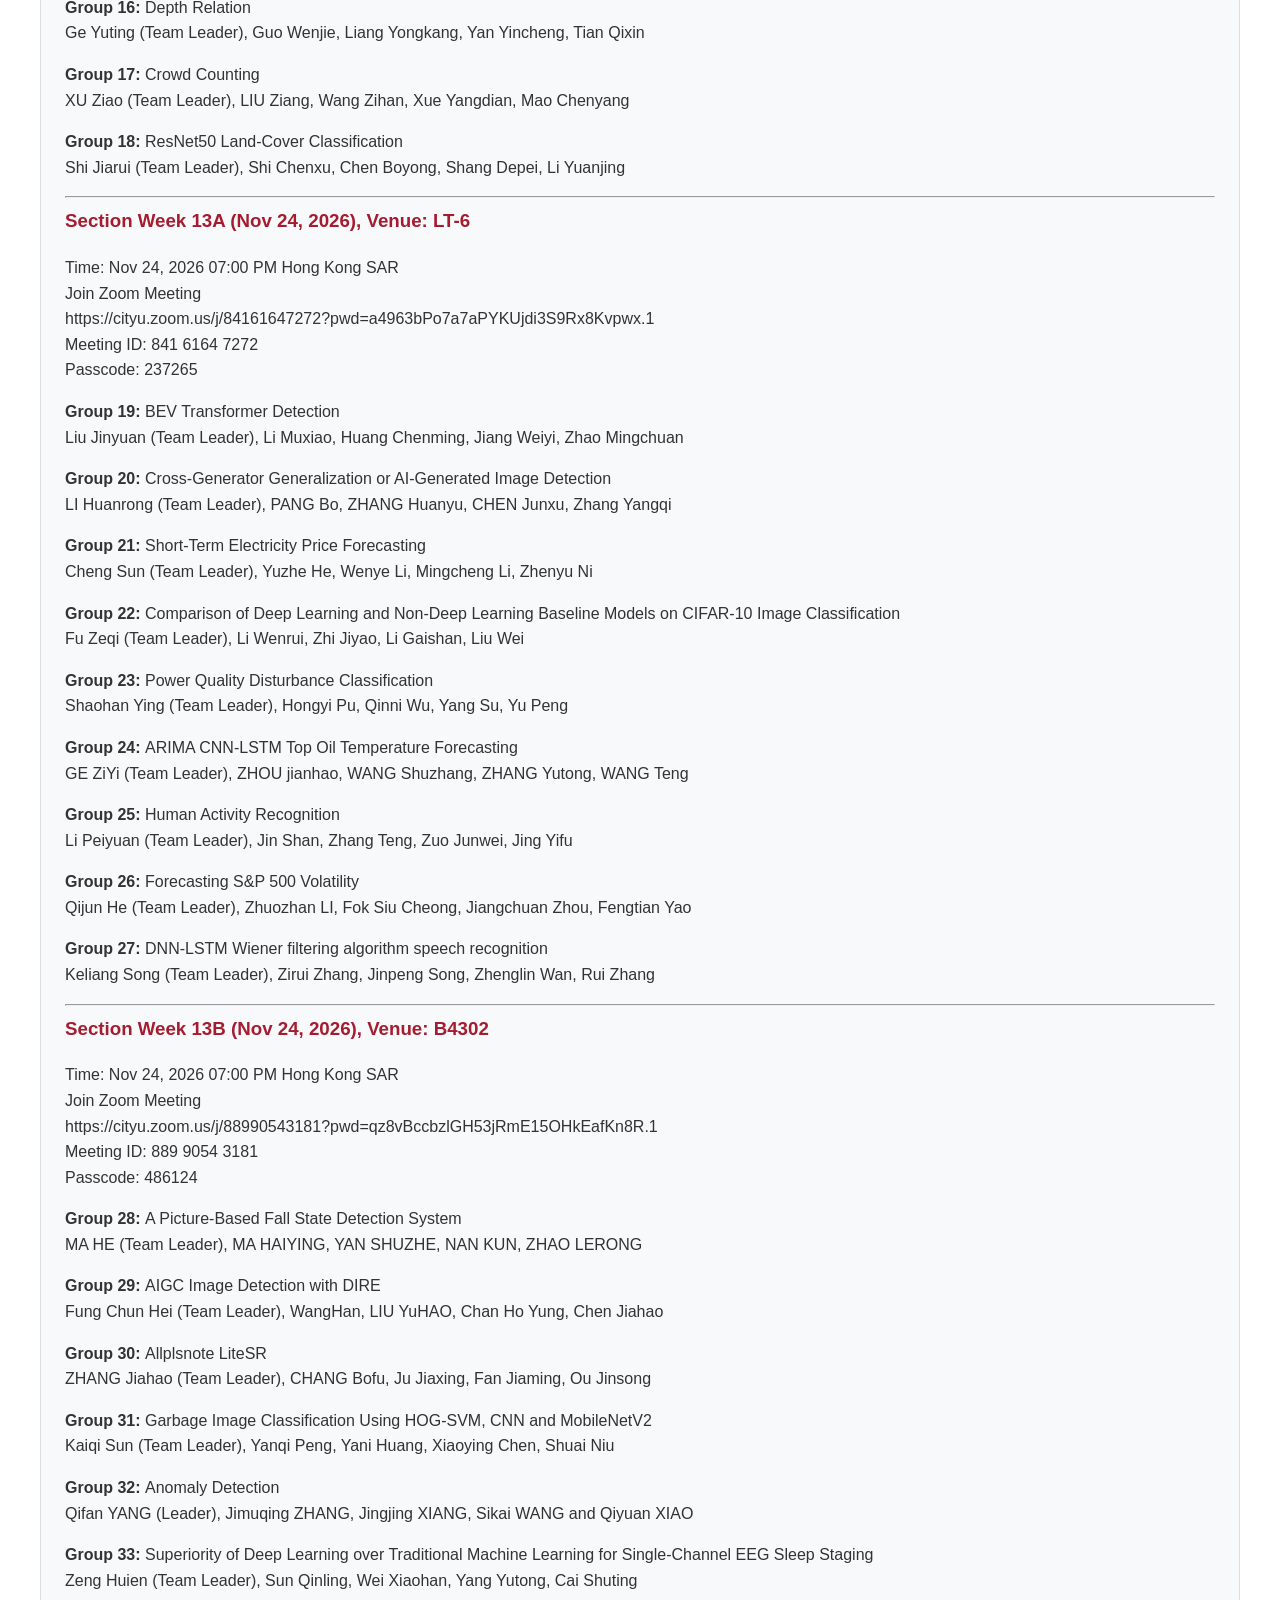
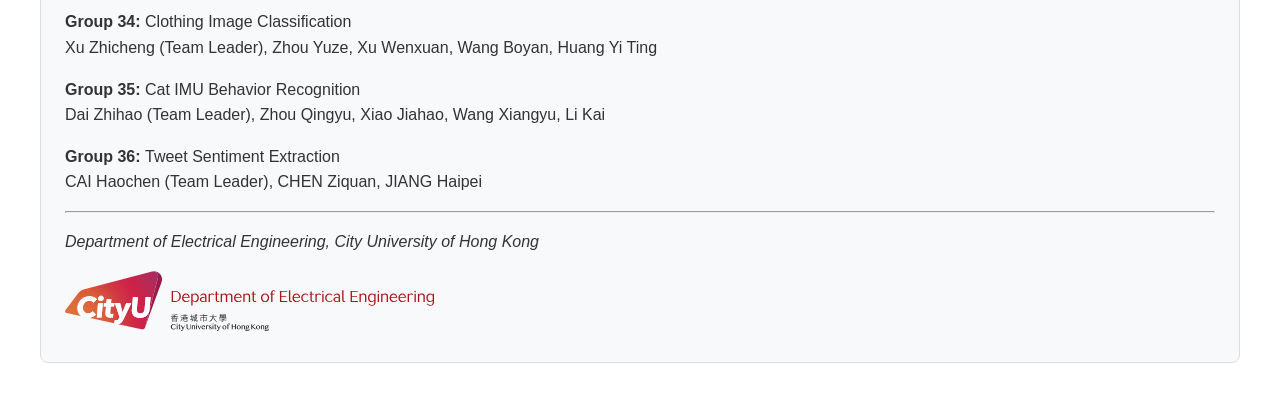
<file: ee5438/projects.html>
<!DOCTYPE html>
<html lang="en">
<head>
    <meta charset="UTF-8">
    <meta name="viewport" content="width=device-width, initial-scale=1.0">
         <title>Projects: EE5438 Applied Deep Learning</title>
    <style>
        body {
            font-family: Arial, sans-serif;
            margin: 0;
            padding: 0;
            line-height: 1.6;
            color: #333;
        }
        header {
            background-color: #063970;
            color: white;
            padding: 1rem 0;
        }
        nav {
            max-width: 1200px;
            margin: 0 auto;
            padding: 0 2rem;
            display: flex;
            justify-content: space-between;
            align-items: center;
        }
        nav ul {
            list-style: none;
            padding: 0;
            margin: 0;
            display: flex;
        }
        nav li {
            margin-right: 2rem;
        }
        nav a {
            color: white;
            text-decoration: none;
            font-weight: bold;
        }
        nav a:hover {
            color: #FFA0A0;
        }
        .container {
            max-width: 1200px;
            margin: 0 auto;
            padding: 1rem;
        }
        .hero {
            background-color: #f8f9fa;
            padding: 1rem 0;
            margin-bottom: 1rem;
            text-align: center;
        }
        .hero h1 {
            color: #063970;
            margin-bottom: 0.5rem;
        }
        .project-card {
            background-color: #f8f9fa;
            border: 1px solid #ddd;
            border-radius: 8px;
            padding: 1.5rem;
            margin-bottom: 1.5rem;
        }
        .project-card h3 {
            margin-top: 0;
            color: #A51C30;
        }
        .project-meta {
            color: #666;
            font-size: 0.9rem;
            margin-bottom: 1rem;
        }
        .project-status {
            display: inline-block;
            padding: 0.25rem 0.75rem;
            border-radius: 4px;
            font-size: 0.8rem;
            font-weight: bold;
        }
        .status-upcoming {
            background-color: #e3f2fd;
            color: #1976d2;
        }
        .status-active {
            background-color: #e8f5e8;
            color: #388e3c;
        }
        .status-completed {
            background-color: #f3e5f5;
            color: #7b1fa2;
        }
    </style>
</head>
<body>
    <header>
        <nav>
            <ul>
                <li><a href="index.html">Home</a></li>
                <li><a href="schedule.html">Schedule</a></li>
                <li><a href="projects.html">Projects</a></li>
                <li><a href="links.html">Links</a></li>
            </ul>
        </nav>
    </header>

    <div class="hero">
        <div class="container">
            <h2>EE5438 AppliedDeep Learning</h2>
            <h1>Group Project (Semester A 2026/2027)</h1>

            <p>Learning by Doing</p>
        </div>
    </div>

    <div class="container">
        <h2>Group Project Overview</h2>
        <p>Today's advanced Large Language Model (LLM) technologies, such as OpenAI o3, Google Gemini-2.5 Pro, and DeepSeek-R1, have revolutionized the way we learn, and are best suited for "learning by doing" — a hands-on experience that prioritizes practical experiments. The method is superior to the traditional theory-first approach. At the heart of this approach is the importance of working on a meaningful project—one that sparks passion, excites curiosity, and motivates us to dive in and see it through to completion.</p>

        <h2>Project Structure</h2>
        <p>Students must form teams of five members by Week 3 and select a team leader. <b>The team will independently take on a Deep Learning (DL) project that both excites and challenges them, with minimal supervision.</b> The team leader will be responsible for submitting all group materials, including the member list, project proposal, and final report. This structure encourages collaboration, initiative, and ownership of the learning process.</p>

        <h2>Project Types</h2>

        <div class="project-card">
            <h3>⭐ Create Your Own Method on an existing dataset</h3>
            <p>Taking an existing dataset and adapting an existing method to make it your own DL method. You modify parameters, work with existing neural networks, apply what you've learned in the lecture, and aim to make them more efficient.</p>
        </div>

        <div class="project-card">
            <h3>⭐⭐ Beat the Classics - Implement a DL method and compare to non-DL baseline</h3>
            <p>Challenge the state-of-the-art using algorithms without DL or with DL algorithms that aim to surpass this baseline. Compare the results and demonstrate the ability to outperform the baseline, referred to as "beat".</p>
        </div>

        <div class="project-card">
            <h3>⭐⭐⭐ Beat the Stars - Improve the state of the art</h3>
            <p>By selecting a research paper, the goal is to demonstrate how to outperform the current state-of-the-art papers. It's important to note that due to the rapid pace of paper publication, it might be difficult to stay up-to-date with the latest advancements. Nonetheless, the objective is to select a recent paper as a baseline and attempt to beat it.</p>
        </div>

        <h2>Group Project Assessment Timeline</h2>

        <div class="project-card">
            <h3>Project Team Formation (Week 3)</h3>
            <div class="project-meta">
                <span>Due: Sep 18, 2026</span> |
                <span class="project-status status-upcoming">Upcoming</span>
            </div>
            <ul>
                <li>Create a team of 5 people and choose a team leader</li>
                <li>Team leader is responsible for submitting all group project materials</li>
                <li>Send team member list and elected leader to: <a href="mailto:eelmpo@cityu.edu.hk">eelmpo@cityu.edu.hk</a></li>
            </ul>
        </div>

        <div class="project-card">
            <h3>Project Proposal (Week 4)</h3>
            <div class="project-meta">
                <span>Due: Sep 25, 2026</span> |
                <span class="project-status status-upcoming">Upcoming</span>
            </div>
            <p>A 5-page project proposal (not including references) submitted in PDF format to CANVAS.</p>
            <strong>Required Content:</strong>
            <ul>
                <li>Project Title</li>
                <li>Student Name, Student ID and Email Address of each member</li>
                <li>Summary with goals (300 words)</li>
                <li>Problem statement and objectives</li>
                <li>Methodology and dataset description</li>
                <li>Baseline selection and experimental setup</li>
                <li>Timeline and collaboration plan</li>
                <li>References</li>
            </ul>
        </div>

        <div class="project-card">
            <h3>Oral Presentation (Week 13)</h3>
            <div class="project-meta">
                <span>Apr. 18, 2026</span> |
                <span class="project-status status-upcoming">Upcoming</span>
            </div>
            <p>10-minute PowerPoint presentation to the entire class assessing communication skills and technical understanding.</p>
            <strong>Presentation must include:</strong>
            <ul>
                <li>Short description of project and objectives</li>
                <li>Explanation of implemented algorithm and relevant theory</li>
                <li>Demonstration of working program with results</li>
            </ul>

            <strong>Recommended Technical Presentation Style:</strong>
            <ul>
                <li><a href="https://www.youtube.com/watch?v=RhUmSeko1ZE" target=_blank>Upscaling Images with Neural Networks</a> by Geoffrey Litt</li>
                <ul>
                <li>This is a great technical presentation for students to learn about industry presentation styles.</li>
                </ul>
                <li><a href="https://www.youtube.com/watch?v=NM6lrxy0bxs" target=_blank>YOLO Presentation at CVPR2016</a></li>
            </ul>

        </div>

        <div class="project-card">
            <h3>Final Technical Report and Deliverables (Week 14)</h3>
            <div class="project-meta">
                <span>Due: Dec 4, 2026</span> |
                <span class="project-status status-upcoming">Upcoming</span>
            </div>
            <p>Minimum 25-page final report following technical report structure.</p>
            <strong>Required Submissions:</strong>
            <ul>
                <li>Final technical report (PDF) - 25+ pages minimum</li>
                <li>PowerPoint presentation file</li>
                <li>Python source code</li>
                <li>3-4 minute demo video summary</li>
                <li>Appendix A: Individual Contributions Report</li>
            </ul>
            <p><strong><a href="https://github.com/norlab-ulaval/template-technicalReport" target="_blank">Template Technical Report</a>:</strong> Use this technical report template with LaTex. Must include Appendix A for individual contributions assessment.</p>
        </div>

        <h2>Project Hints and Resources</h2>
        
        <h3>Key Principles</h3>
        <ul>
            <li><strong>Your passion is your compass</strong> - Choose topics that excite you</li>
            <li><strong>Quality standard</strong> - Aim for publishable quality work</li>
            <li><strong>AI tools</strong> - Use Elicit, SciSpace, Consensus, NotebookLM for research</li>
            <li><strong>Academic resources</strong> - Use Google Scholar for literature review</li>
            <li><strong>Dataset considerations</strong> - Plan data collection/preprocessing time carefully</li>
        </ul>

<!--        <h3>Suggested Application Topics</h3>
        <ul>
            <li>Learning Image Classification with Deep Learning</li>
            <li>Sentiment Analysis with Transformers: A Complete Deep Learning Project</li>
            <li>Smolagents + Web Scraper + DeepSeek V3 Python = Powerful AI Research Agent</li>
            <li>AI-powered Research Assistant With Llama3, LlamaIndex, Qdrant, and FastAPI</li>
            <li>Multi PDF RAG Chatbot: Langchain, Streamlit with code</li>
            <li>AI-powered PowerPoint generator (Next.js, OpenAI, CopilotKit)</li>
            <li>Deep Reinforcement Learning for Automated Stock Trading</li>
            <li>AI-Powered Case Discovery for Law Firms From Scratch</li>
            <li>Using LLMs to Learn From YouTube</li>
            <li>Bird Recognition App using Custom Vision AI, Power BI, and Power Apps</li>
        </ul>-->

        <h2>Presentation Schedule</h2>
         <div class="project-card">
        <h3>Section Week 12A (Nov 17, 2026), Venue: LT-6</h3>
Time: Nov 17, 2026 07:00 PM Hong Kong SAR<br>
Join Zoom Meeting<br>
https://cityu.zoom.us/j/87576918044?pwd=stXfIN8UDbIVL2GZaLEUyrGGi4meaU.1<br>
Meeting ID: 875 7691 8044<br>
Passcode: 369314<br>
<p>

           <strong>Group 1: </strong>Traffic_Sign_Classification<br>
Siyuan Wu (Team Leader), Wenxiao Chen, Xueyi Luo, Jinjing Li, Songyang Li    
            <p>
            
            <strong>Group 2: </strong>Adaptive_Dual_Branch_Spatial_Frequency_Image_Denoising<br>
 YU Zhen (Team Leader), 
Zhai Fanshun,
Xie Honghao,
Luo Juyuan,
Liu Pei     
            <p>

            <strong>Group 3: </strong>LiteP2_YOLO11_Efficient_Small_Object_Detection_in_Drone_Imagery<br>
Chunxi Li(Team Leader), 
Lishuoguang Yu,
Wenlong Li,
Jingtong Ma,
Hongle Wu           
            <p>

           <strong>Group 4: </strong>Metal Classification<br>
Zhou Dianqi (Team Leader),
Chen Siyuan,
Chu Ka Po,
Dai Lixuan,
Wang Jiawei
            <p>
            
            <strong>Group 5: </strong>Cross-Domain Brain Functional MRI Time-Series Classification_and_Analysis<br>
LIU WEI (Team Leader),
MA Dingcheng,
LI Zilin,
ZHENG Canjie,
LU Xinchi         
            <p>

            <strong>Group 6: </strong>SRCNN Improvement<br>
Jialiang Jiang (Team Leader),
Can Liu,
Weixin Wang,
Gaozhan Kang,
Wenlan Ma            
            <p>

             <strong>Group 7: </strong>GraphStructure Learning<br>
Han Yilin (Team Leader),
Pan Siyu,
Lan Murong,
Li Zhaokun,
Cheng Lijun
            <p>
            
            <strong>Group 8: </strong>MicroDuck Selective Following<br>
PENG Dingyuan (Team Leader),
ZHAI Yuxuan,
XU Yifeng,
LU Chenxi,
YANG Ruiming           
            <p>

            <strong>Group 9: </strong>EnvironmentalSound Classification<br>
Bocheng Lin (Team Leader),
Qiushi Gu,
Yuanman Liu,
Maoshen Li, 
Zeyi He          
            <p>


            
            <hr>

<h3>Section Week 12B (Nov 17, 2026), Venue: B4302</h3>
Time: Nov 17, 2026 07:00 PM Hong Kong SAR<br>
Join Zoom Meeting<br>
https://cityu.zoom.us/j/82992266971?pwd=uwwRIwqxlxW0go59GtYTna8njxfCTv.1<br>
Meeting ID: 829 9226 6971<br>
Passcode: 146419   <br>     
  <p>     
        
        
        
           <strong>Group 10: </strong>All Sky Autonomous Star Identification<br>
DUAN Zehao  (Team Leader),
CHENG Fenglei,
LI Yuzhang,
LIU Zixuan,
SONG Yurui
            <p>
            
            <strong>Group 11: </strong>Improving Semantic-to-Photo Image Translation with Perceptual and Edge-Aware Losses<br>
Qizhen Tang (Team Leader),
NUERMAIMAITI Adilai,
Jing li,
Ziheng Lu,
 Xuyang Huang          
            <p>

            <strong>Group 12: </strong>Research on Low-cost IMU Time-series Vibration Event Classification Based on Lightweight Deep Learning<br>
YANG Jiayi (Team Leader),
YAO Liyun, 
HAN Qiuchi, 
ZHANG Yuelin, 
LIN Hanwen          
            <p>

           <strong>Group 13: </strong>Budget Efficient Confusion Aware Diffusion Augmentation<br>
LI Xingyao (Team Leader),
HE Weiyu, 
LI Xiaojing, 
WANG Xuefei, 
REN Yujie 

            <p>
            
            <strong>Group 14: </strong>FAAnet Emhancement and YOLOv5 Vehicle Detection<br>
Liu Guanlong (Team Leader),
Zhang Huiyang, 
Peng Yusu, 
Liu Yuheng, 
Guo Fuzheng       
            <p>

            <strong>Group 15: </strong>Tweet Sentiment Classification<br>
ZHAO Pengbo (Team Leader),
BAI Keyi, 
 WANG Jingru, 
 PAN Yangchen, 
GUO Huangang            
            <p>

             <strong>Group 16: </strong>Depth Relation<br>
Ge Yuting (Team Leader), 
Guo Wenjie, 
Liang Yongkang, 
Yan Yincheng, 
Tian Qixin 
            <p>
            
            <strong>Group 17: </strong>Crowd Counting<br>
XU Ziao (Team Leader),
LIU Ziang,
Wang Zihan,
Xue Yangdian,
Mao Chenyang          
            <p>

            <strong>Group 18: </strong>ResNet50 Land-Cover Classification<br>
Shi Jiarui (Team Leader),
Shi Chenxu, Chen Boyong, Shang Depei, Li Yuanjing             
            <p>
            
            <hr>

<h3>Section Week 13A (Nov 24, 2026), Venue: LT-6</h3>
Time: Nov 24, 2026 07:00 PM Hong Kong SAR<br>
Join Zoom Meeting<br>
https://cityu.zoom.us/j/84161647272?pwd=a4963bPo7a7aPYKUjdi3S9Rx8Kvpwx.1<br>
Meeting ID: 841 6164 7272<br>
Passcode: 237265<br>
<p>



           <strong>Group 19: </strong>BEV Transformer Detection<br>
Liu Jinyuan (Team Leader),
Li Muxiao,
Huang Chenming, 
Jiang Weiyi,
Zhao Mingchuan 
            <p>
            
            <strong>Group 20: </strong>Cross-Generator Generalization or AI-Generated Image Detection<br>
LI Huanrong (Team Leader),
PANG Bo, 
ZHANG Huanyu, 
CHEN Junxu, 
Zhang Yangqi         
            <p>

            <strong>Group 21: </strong>Short-Term Electricity Price Forecasting<br>
Cheng Sun (Team Leader),
Yuzhe He, 
Wenye Li, 
Mingcheng Li, 
Zhenyu Ni             
            <p>

           <strong>Group 22: </strong>Comparison of Deep Learning and Non-Deep Learning Baseline Models on CIFAR-10 Image Classification<br>
Fu Zeqi (Team Leader), Li Wenrui, Zhi Jiyao, Li Gaishan, Liu Wei
            <p>
            
            <strong>Group 23: </strong>Power Quality Disturbance Classification<br>
Shaohan Ying (Team Leader),
Hongyi Pu, 
Qinni Wu,
Yang Su,  
 Yu Peng            
            <p>

            <strong>Group 24: </strong>ARIMA CNN-LSTM Top Oil Temperature Forecasting<br>
GE ZiYi (Team Leader),
ZHOU jianhao, 
WANG Shuzhang,
ZHANG Yutong, 
WANG Teng           
            <p>

             <strong>Group 25: </strong>Human Activity Recognition<br>
Li Peiyuan (Team Leader), Jin Shan, Zhang Teng, Zuo Junwei, Jing Yifu
            <p>
            
            <strong>Group 26: </strong>Forecasting S&P 500 Volatility<br>
Qijun He (Team Leader), Zhuozhan LI, Fok Siu Cheong, Jiangchuan Zhou, Fengtian Yao        
            <p>

            <strong>Group 27: </strong>DNN-LSTM Wiener filtering algorithm speech recognition<br>
Keliang Song (Team Leader), Zirui Zhang, Jinpeng Song, Zhenglin Wan, Rui Zhang
            <p>
        
            
            <hr>






<h3>Section Week 13B (Nov 24, 2026), Venue: B4302</h3>
Time: Nov 24, 2026 07:00 PM Hong Kong SAR<br>
Join Zoom Meeting<br>
https://cityu.zoom.us/j/88990543181?pwd=qz8vBccbzlGH53jRmE15OHkEafKn8R.1<br>
Meeting ID: 889 9054 3181<br>
Passcode: 486124<br>
<p>




            
            <strong>Group 28: </strong>A Picture-Based Fall State Detection System<br>
MA HE  (Team Leader), MA HAIYING, YAN SHUZHE, NAN KUN, ZHAO LERONG          
            <p>

            <strong>Group 29: </strong>AIGC Image Detection with DIRE<br>
Fung Chun Hei (Team Leader), WangHan, LIU YuHAO, Chan Ho Yung, Chen Jiahao            
            <p>

           <strong>Group 30: </strong>Allplsnote LiteSR<br>
ZHANG Jiahao (Team Leader), CHANG Bofu, Ju Jiaxing, Fan Jiaming, Ou Jinsong
            <p>
            
            <strong>Group 31: </strong>Garbage Image Classification Using HOG-SVM, CNN and MobileNetV2<br>
Kaiqi Sun (Team Leader), Yanqi Peng, Yani Huang, Xiaoying Chen, Shuai Niu           
            <p>

            <strong>Group 32: </strong>Anomaly Detection<br>
Qifan YANG (Leader), Jimuqing ZHANG, Jingjing XIANG, Sikai WANG and Qiyuan XIAO             
            <p>

             <strong>Group 33: </strong>Superiority of Deep Learning over Traditional Machine Learning for Single-Channel EEG Sleep Staging<br>
Zeng Huien (Team Leader), Sun Qinling, Wei Xiaohan, Yang Yutong, Cai Shuting
            <p>
            
            <strong>Group 34: </strong>Clothing Image Classification<br>
Xu Zhicheng (Team Leader), Zhou Yuze, Xu Wenxuan, Wang Boyan, Huang Yi Ting
            <p>

            <strong>Group 35: </strong>Cat IMU Behavior Recognition<br>
Dai Zhihao (Team Leader), Zhou Qingyu, Xiao Jiahao, Wang Xiangyu, Li Kai            
            <p>

           <strong>Group 36: </strong>Tweet Sentiment Extraction<br>
CAI Haochen (Team Leader), CHEN Ziquan, JIANG Haipei
            <p>
            
            <hr>


        <p><em>Department of  Electrical Engineering, City University of Hong Kong</em></p>
        <a href="https://www.ee.cityu.edu.hk" target="_blank"><img src="images/ee_logo_eng_cmyk.svg" alt="EE Department Logo" height="60"></a>
    </div>
</body>
</html>
</file>
